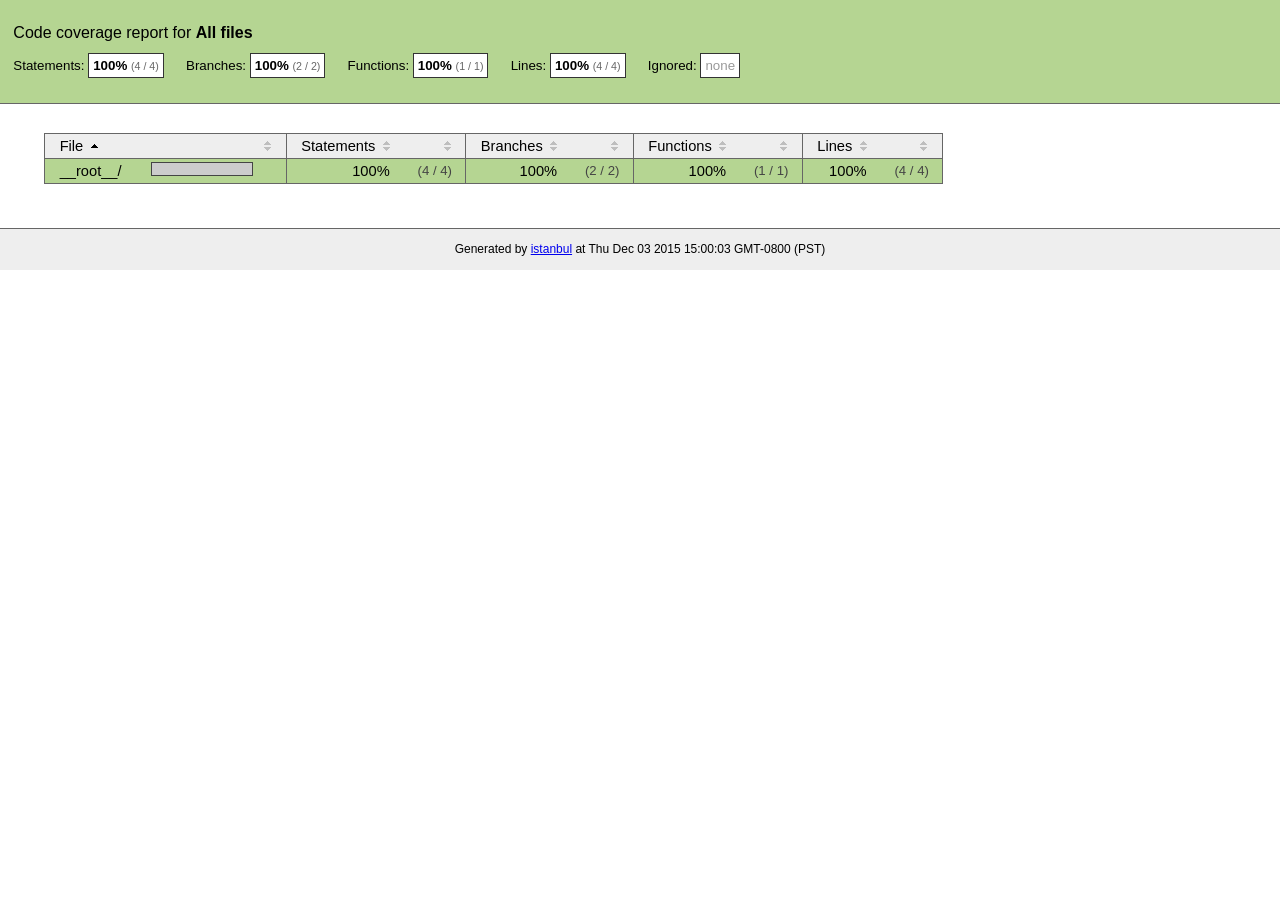
<file: backend/node_modules/unique-filename/coverage/index.html>
<!doctype html>
<html lang="en">
<head>
    <title>Code coverage report for All files</title>
    <meta charset="utf-8">
    <link rel="stylesheet" href="prettify.css">
    <link rel="stylesheet" href="base.css">
    <style type='text/css'>
        div.coverage-summary .sorter {
            background-image: url(sort-arrow-sprite.png);
        }
    </style>
</head>
<body>
<div class="header high">
    <h1>Code coverage report for <span class="entity">All files</span></h1>
    <h2>
        Statements: <span class="metric">100% <small>(4 / 4)</small></span> &nbsp;&nbsp;&nbsp;&nbsp;
        Branches: <span class="metric">100% <small>(2 / 2)</small></span> &nbsp;&nbsp;&nbsp;&nbsp;
        Functions: <span class="metric">100% <small>(1 / 1)</small></span> &nbsp;&nbsp;&nbsp;&nbsp;
        Lines: <span class="metric">100% <small>(4 / 4)</small></span> &nbsp;&nbsp;&nbsp;&nbsp;
        Ignored: <span class="metric"><span class="ignore-none">none</span></span> &nbsp;&nbsp;&nbsp;&nbsp;
    </h2>
    <div class="path"></div>
</div>
<div class="body">
<div class="coverage-summary">
<table>
<thead>
<tr>
   <th data-col="file" data-fmt="html" data-html="true" class="file">File</th>
   <th data-col="pic" data-type="number" data-fmt="html" data-html="true" class="pic"></th>
   <th data-col="statements" data-type="number" data-fmt="pct" class="pct">Statements</th>
   <th data-col="statements_raw" data-type="number" data-fmt="html" class="abs"></th>
   <th data-col="branches" data-type="number" data-fmt="pct" class="pct">Branches</th>
   <th data-col="branches_raw" data-type="number" data-fmt="html" class="abs"></th>
   <th data-col="functions" data-type="number" data-fmt="pct" class="pct">Functions</th>
   <th data-col="functions_raw" data-type="number" data-fmt="html" class="abs"></th>
   <th data-col="lines" data-type="number" data-fmt="pct" class="pct">Lines</th>
   <th data-col="lines_raw" data-type="number" data-fmt="html" class="abs"></th>
</tr>
</thead>
<tbody><tr>
	<td class="file high" data-value="__root__/"><a href="__root__/index.html">__root__/</a></td>
	<td data-value="100" class="pic high"><span class="cover-fill cover-full" style="width: 100px;"></span><span class="cover-empty" style="width:0px;"></span></td>
	<td data-value="100" class="pct high">100%</td>
	<td data-value="4" class="abs high">(4&nbsp;/&nbsp;4)</td>
	<td data-value="100" class="pct high">100%</td>
	<td data-value="2" class="abs high">(2&nbsp;/&nbsp;2)</td>
	<td data-value="100" class="pct high">100%</td>
	<td data-value="1" class="abs high">(1&nbsp;/&nbsp;1)</td>
	<td data-value="100" class="pct high">100%</td>
	<td data-value="4" class="abs high">(4&nbsp;/&nbsp;4)</td>
	</tr>

</tbody>
</table>
</div>
</div>
<div class="footer">
    <div class="meta">Generated by <a href="http://istanbul-js.org/" target="_blank">istanbul</a> at Thu Dec 03 2015 15:00:03 GMT-0800 (PST)</div>
</div>
<script src="prettify.js"></script>
<script>
window.onload = function () {
        if (typeof prettyPrint === 'function') {
            prettyPrint();
        }
};
</script>
<script src="sorter.js"></script>
</body>
</html>
</file>
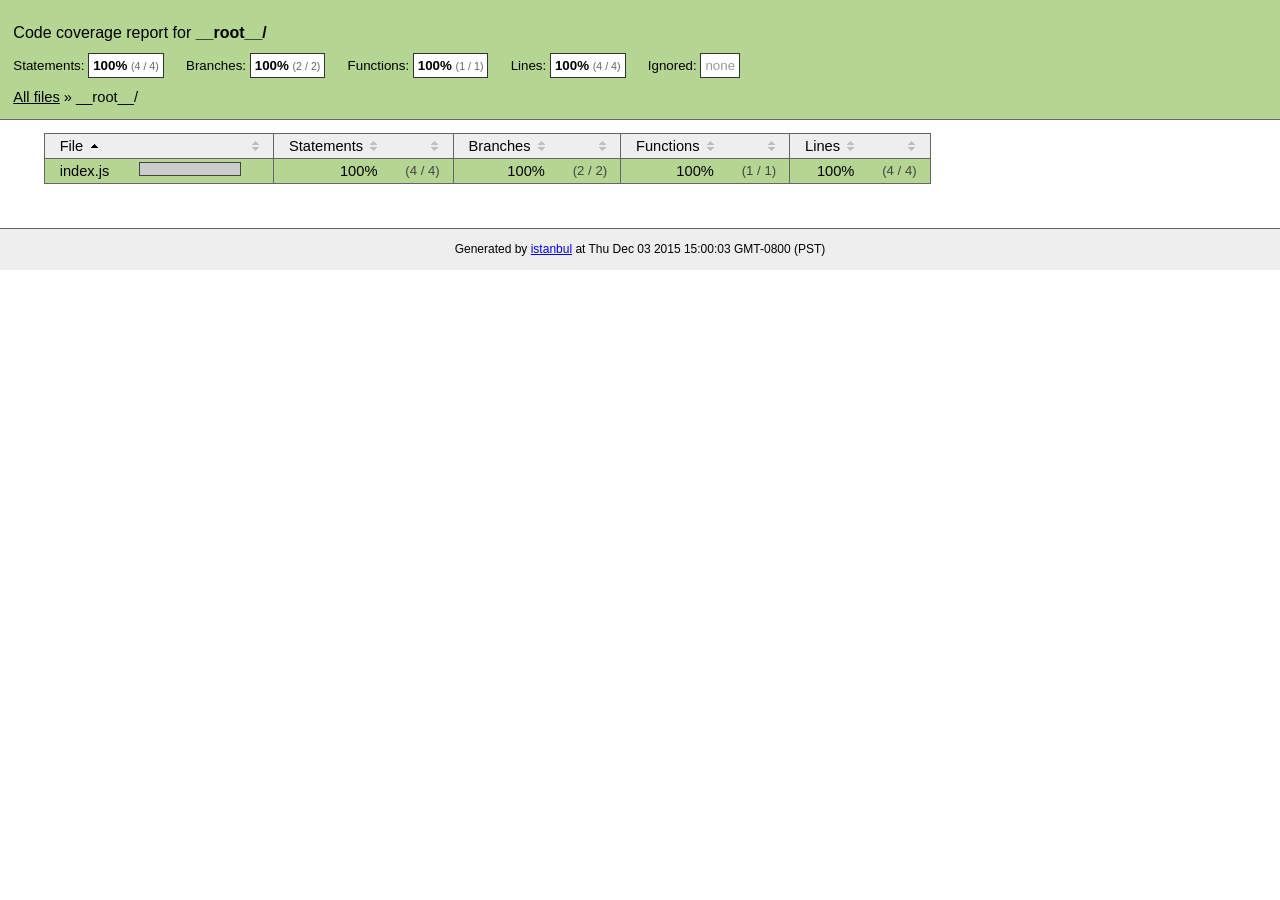
<file: backend/node_modules/unique-filename/coverage/__root__/index.html>
<!doctype html>
<html lang="en">
<head>
    <title>Code coverage report for __root__/</title>
    <meta charset="utf-8">
    <link rel="stylesheet" href="../prettify.css">
    <link rel="stylesheet" href="../base.css">
    <style type='text/css'>
        div.coverage-summary .sorter {
            background-image: url(../sort-arrow-sprite.png);
        }
    </style>
</head>
<body>
<div class="header high">
    <h1>Code coverage report for <span class="entity">__root__/</span></h1>
    <h2>
        Statements: <span class="metric">100% <small>(4 / 4)</small></span> &nbsp;&nbsp;&nbsp;&nbsp;
        Branches: <span class="metric">100% <small>(2 / 2)</small></span> &nbsp;&nbsp;&nbsp;&nbsp;
        Functions: <span class="metric">100% <small>(1 / 1)</small></span> &nbsp;&nbsp;&nbsp;&nbsp;
        Lines: <span class="metric">100% <small>(4 / 4)</small></span> &nbsp;&nbsp;&nbsp;&nbsp;
        Ignored: <span class="metric"><span class="ignore-none">none</span></span> &nbsp;&nbsp;&nbsp;&nbsp;
    </h2>
    <div class="path"><a href="../index.html">All files</a> &#187; __root__/</div>
</div>
<div class="body">
<div class="coverage-summary">
<table>
<thead>
<tr>
   <th data-col="file" data-fmt="html" data-html="true" class="file">File</th>
   <th data-col="pic" data-type="number" data-fmt="html" data-html="true" class="pic"></th>
   <th data-col="statements" data-type="number" data-fmt="pct" class="pct">Statements</th>
   <th data-col="statements_raw" data-type="number" data-fmt="html" class="abs"></th>
   <th data-col="branches" data-type="number" data-fmt="pct" class="pct">Branches</th>
   <th data-col="branches_raw" data-type="number" data-fmt="html" class="abs"></th>
   <th data-col="functions" data-type="number" data-fmt="pct" class="pct">Functions</th>
   <th data-col="functions_raw" data-type="number" data-fmt="html" class="abs"></th>
   <th data-col="lines" data-type="number" data-fmt="pct" class="pct">Lines</th>
   <th data-col="lines_raw" data-type="number" data-fmt="html" class="abs"></th>
</tr>
</thead>
<tbody><tr>
	<td class="file high" data-value="index.js"><a href="index.js.html">index.js</a></td>
	<td data-value="100" class="pic high"><span class="cover-fill cover-full" style="width: 100px;"></span><span class="cover-empty" style="width:0px;"></span></td>
	<td data-value="100" class="pct high">100%</td>
	<td data-value="4" class="abs high">(4&nbsp;/&nbsp;4)</td>
	<td data-value="100" class="pct high">100%</td>
	<td data-value="2" class="abs high">(2&nbsp;/&nbsp;2)</td>
	<td data-value="100" class="pct high">100%</td>
	<td data-value="1" class="abs high">(1&nbsp;/&nbsp;1)</td>
	<td data-value="100" class="pct high">100%</td>
	<td data-value="4" class="abs high">(4&nbsp;/&nbsp;4)</td>
	</tr>

</tbody>
</table>
</div>
</div>
<div class="footer">
    <div class="meta">Generated by <a href="http://istanbul-js.org/" target="_blank">istanbul</a> at Thu Dec 03 2015 15:00:03 GMT-0800 (PST)</div>
</div>
<script src="../prettify.js"></script>
<script>
window.onload = function () {
        if (typeof prettyPrint === 'function') {
            prettyPrint();
        }
};
</script>
<script src="../sorter.js"></script>
</body>
</html>
</file>
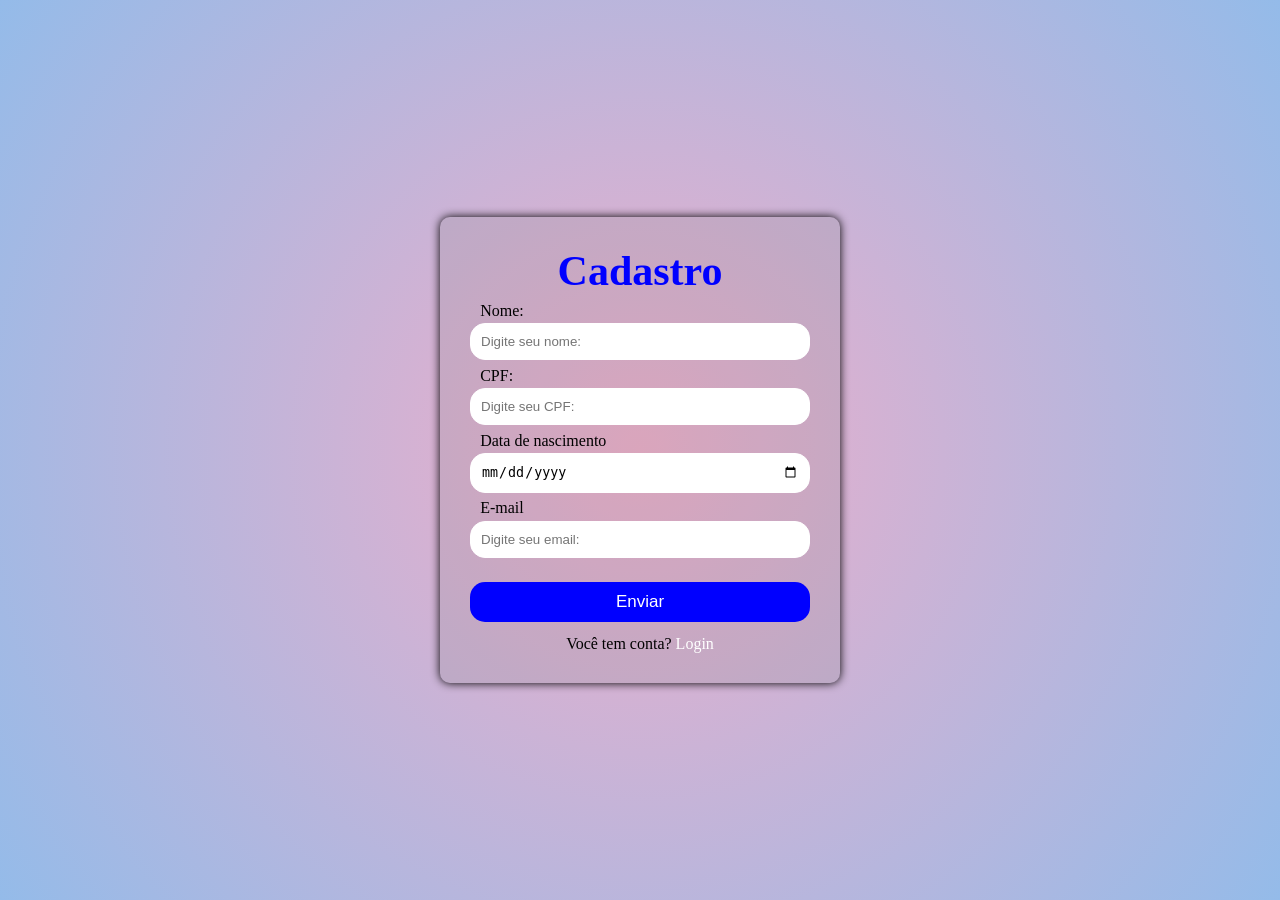
<file: frontend/views/cadastro.html>
<!DOCTYPE html>
<html lang="pt-br">

<head>
    <meta charset="UTF-8">
    <meta name="viewport" content="width=device-width, initial-scale=1.0">
    <link rel="icon" href="/frontend/image/Clinica Odon.png">
    <link rel="stylesheet" href="/frontend/assets/loginCads.css">
    <title>Clínica Odontológica</title>
</head>

<body>


    <form id="form" action="#">
        <div class="form-h1">
            <h1>Cadastro</h1>
        </div>
        <label for="nome">Nome:</label>
        <input type="text" id="nome" placeholder="Digite seu nome:" required>
        <label for="cpf">CPF:</label>
        <input type="text" id="cpf" placeholder="Digite seu CPF:" required>
        <label for="dataNasc">Data de nascimento</label>
        <input type="date" id="dataNasc" required>
        <label for="email">E-mail</label>
        <input type="email" id="email" placeholder="Digite seu email:" required>
        <div class="bnt">
            <button type="submit">Enviar</button>
        </div>
        <div class="opcao">
            <p>Você tem conta? <a href="/frontend/views/login.html">Login</a></p>
        </div>
    </form>

    <script src="/frontend/scripts/cadastro.js"></script>

</body>

</html>
</file>
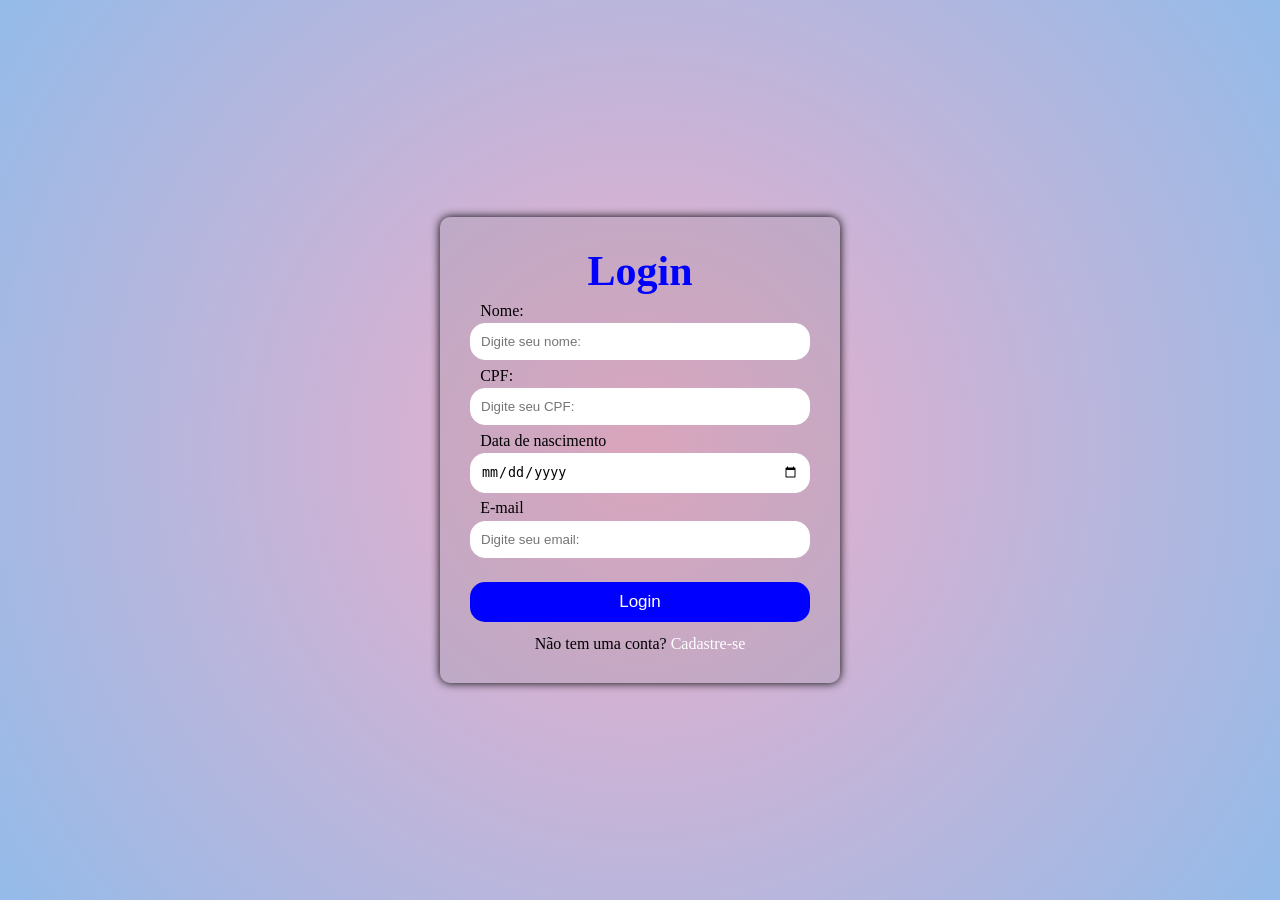
<file: frontend/views/login.html>
<!DOCTYPE html>
<html lang="pt-br">

<head>
    <meta charset="UTF-8">
    <meta name="viewport" content="width=device-width, initial-scale=1.0">
    <link rel="icon" href="/frontend/image/Clinica Odon.png">
    <link rel="stylesheet" href="/frontend/assets/loginCads.css">
    <title>Clínica Odontológica</title>
</head>

<body>

    <form id="form" action="#">
        <div class="form-h1">
            <h1>Login</h1>
        </div>
        <label for="nome">Nome:</label>
        <input type="text" id="nome" placeholder="Digite seu nome:" required>
        <label for="cpf">CPF:</label>
        <input type="text" id="cpf" placeholder="Digite seu CPF:" required>
        <label for="dataNasc">Data de nascimento</label>
        <input type="date" id="dataNasc" required>
        <label for="email">E-mail</label>
        <input type="email" id="email" placeholder="Digite seu email:" required>
        <div class="bnt">
            <button type="submit">Login</button>
        </div>
        <div class="opcao">
            <p>Não tem uma conta? <a href="/frontend/views/cadastro.html">Cadastre-se</a></p>
        </div>
    </form>

    <script src="/frontend/scripts/login.js"></script>

</body>

</html>
</file>
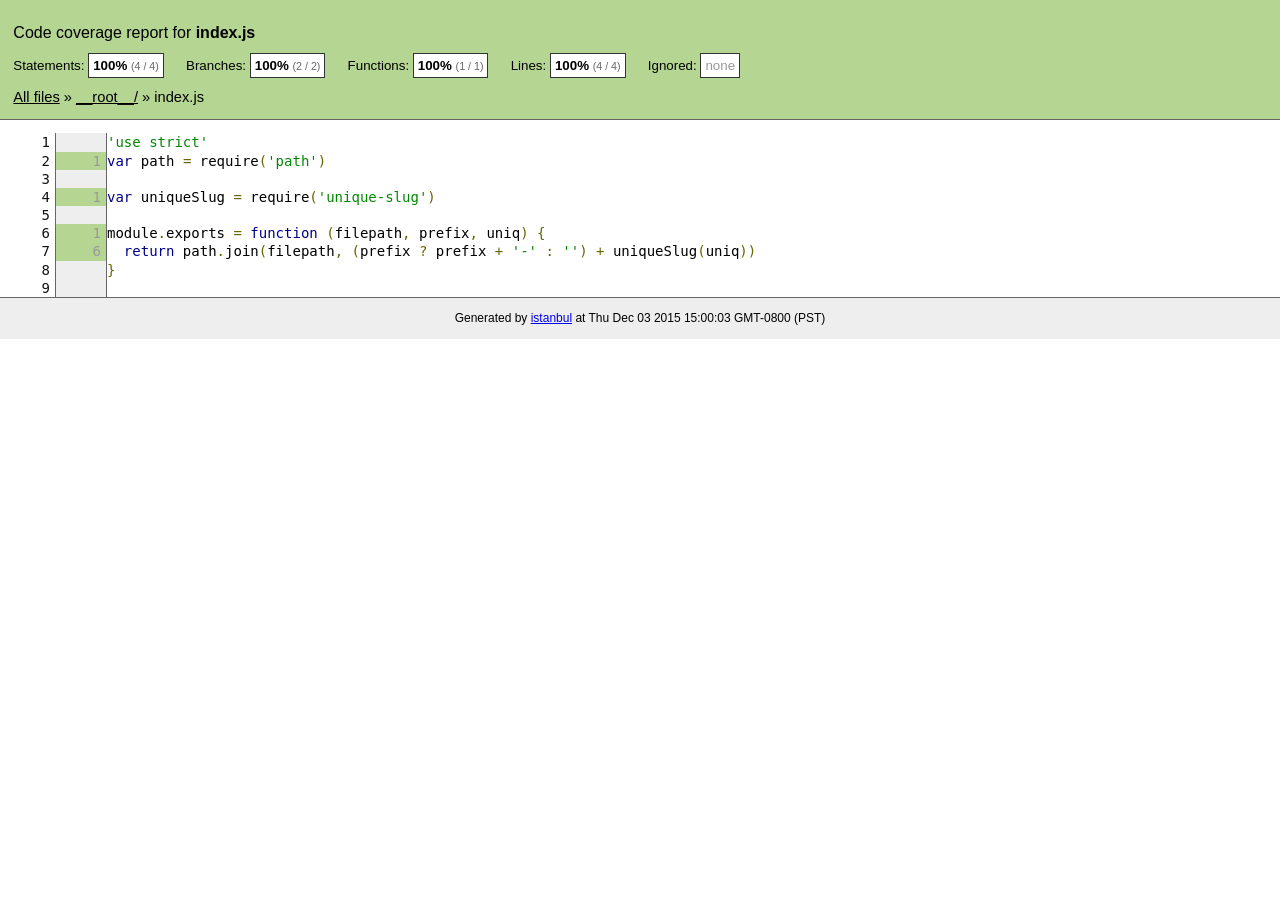
<file: backend/node_modules/unique-filename/coverage/__root__/index.js.html>
<!doctype html>
<html lang="en">
<head>
    <title>Code coverage report for index.js</title>
    <meta charset="utf-8">
    <link rel="stylesheet" href="../prettify.css">
    <link rel="stylesheet" href="../base.css">
    <style type='text/css'>
        div.coverage-summary .sorter {
            background-image: url(../sort-arrow-sprite.png);
        }
    </style>
</head>
<body>
<div class="header high">
    <h1>Code coverage report for <span class="entity">index.js</span></h1>
    <h2>
        Statements: <span class="metric">100% <small>(4 / 4)</small></span> &nbsp;&nbsp;&nbsp;&nbsp;
        Branches: <span class="metric">100% <small>(2 / 2)</small></span> &nbsp;&nbsp;&nbsp;&nbsp;
        Functions: <span class="metric">100% <small>(1 / 1)</small></span> &nbsp;&nbsp;&nbsp;&nbsp;
        Lines: <span class="metric">100% <small>(4 / 4)</small></span> &nbsp;&nbsp;&nbsp;&nbsp;
        Ignored: <span class="metric"><span class="ignore-none">none</span></span> &nbsp;&nbsp;&nbsp;&nbsp;
    </h2>
    <div class="path"><a href="../index.html">All files</a> &#187; <a href="index.html">__root__/</a> &#187; index.js</div>
</div>
<div class="body">
<pre><table class="coverage">
<tr><td class="line-count">1
2
3
4
5
6
7
8
9</td><td class="line-coverage"><span class="cline-any cline-neutral">&nbsp;</span>
<span class="cline-any cline-yes">1</span>
<span class="cline-any cline-neutral">&nbsp;</span>
<span class="cline-any cline-yes">1</span>
<span class="cline-any cline-neutral">&nbsp;</span>
<span class="cline-any cline-yes">1</span>
<span class="cline-any cline-yes">6</span>
<span class="cline-any cline-neutral">&nbsp;</span>
<span class="cline-any cline-neutral">&nbsp;</span></td><td class="text"><pre class="prettyprint lang-js">'use strict'
var path = require('path')
&nbsp;
var uniqueSlug = require('unique-slug')
&nbsp;
module.exports = function (filepath, prefix, uniq) {
  return path.join(filepath, (prefix ? prefix + '-' : '') + uniqueSlug(uniq))
}
&nbsp;</pre></td></tr>
</table></pre>

</div>
<div class="footer">
    <div class="meta">Generated by <a href="http://istanbul-js.org/" target="_blank">istanbul</a> at Thu Dec 03 2015 15:00:03 GMT-0800 (PST)</div>
</div>
<script src="../prettify.js"></script>
<script>
window.onload = function () {
        if (typeof prettyPrint === 'function') {
            prettyPrint();
        }
};
</script>
<script src="../sorter.js"></script>
</body>
</html>
</file>
<file: backend/node_modules/unique-filename/coverage/prettify.css>
.pln{color:#000}@media screen{.str{color:#080}.kwd{color:#008}.com{color:#800}.typ{color:#606}.lit{color:#066}.pun,.opn,.clo{color:#660}.tag{color:#008}.atn{color:#606}.atv{color:#080}.dec,.var{color:#606}.fun{color:red}}@media print,projection{.str{color:#060}.kwd{color:#006;font-weight:bold}.com{color:#600;font-style:italic}.typ{color:#404;font-weight:bold}.lit{color:#044}.pun,.opn,.clo{color:#440}.tag{color:#006;font-weight:bold}.atn{color:#404}.atv{color:#060}}pre.prettyprint{padding:2px;border:1px solid #888}ol.linenums{margin-top:0;margin-bottom:0}li.L0,li.L1,li.L2,li.L3,li.L5,li.L6,li.L7,li.L8{list-style-type:none}li.L1,li.L3,li.L5,li.L7,li.L9{background:#eee}
</file>
<file: backend/node_modules/unique-filename/coverage/base.css>
body, html {
    margin:0; padding: 0;
}
body {
    font-family: Helvetica Neue, Helvetica,Arial;
    font-size: 10pt;
}
div.header, div.footer {
    background: #eee;
    padding: 1em;
}
div.header {
    z-index: 100;
    position: fixed;
    top: 0;
    border-bottom: 1px solid #666;
    width: 100%;
}
div.footer {
    border-top: 1px solid #666;
}
div.body {
    margin-top: 10em;
}
div.meta {
    font-size: 90%;
    text-align: center;
}
h1, h2, h3 {
    font-weight: normal;
}
h1 {
    font-size: 12pt;
}
h2 {
    font-size: 10pt;
}
pre {
    font-family: Consolas, Menlo, Monaco, monospace;
    margin: 0;
    padding: 0;
    line-height: 1.3;
    font-size: 14px;
    -moz-tab-size: 2;
    -o-tab-size:  2;
    tab-size: 2;
}

div.path { font-size: 110%; }
div.path a:link, div.path a:visited { color: #000; }
table.coverage { border-collapse: collapse; margin:0; padding: 0 }

table.coverage td {
    margin: 0;
    padding: 0;
    color: #111;
    vertical-align: top;
}
table.coverage td.line-count {
    width: 50px;
    text-align: right;
    padding-right: 5px;
}
table.coverage td.line-coverage {
    color: #777 !important;
    text-align: right;
    border-left: 1px solid #666;
    border-right: 1px solid #666;
}

table.coverage td.text {
}

table.coverage td span.cline-any {
    display: inline-block;
    padding: 0 5px;
    width: 40px;
}
table.coverage td span.cline-neutral {
    background: #eee;
}
table.coverage td span.cline-yes {
    background: #b5d592;
    color: #999;
}
table.coverage td span.cline-no {
    background: #fc8c84;
}

.cstat-yes { color: #111; }
.cstat-no { background: #fc8c84; color: #111; }
.fstat-no { background: #ffc520; color: #111 !important; }
.cbranch-no { background:  yellow !important; color: #111; }

.cstat-skip { background: #ddd; color: #111; }
.fstat-skip { background: #ddd; color: #111 !important; }
.cbranch-skip { background: #ddd !important; color: #111; }

.missing-if-branch {
    display: inline-block;
    margin-right: 10px;
    position: relative;
    padding: 0 4px;
    background: black;
    color: yellow;
}

.skip-if-branch {
    display: none;
    margin-right: 10px;
    position: relative;
    padding: 0 4px;
    background: #ccc;
    color: white;
}

.missing-if-branch .typ, .skip-if-branch .typ {
    color: inherit !important;
}

.entity, .metric { font-weight: bold; }
.metric { display: inline-block; border: 1px solid #333; padding: 0.3em; background: white; }
.metric small { font-size: 80%; font-weight: normal; color: #666; }

div.coverage-summary table { border-collapse: collapse; margin: 3em; font-size: 110%; }
div.coverage-summary td, div.coverage-summary table  th { margin: 0; padding: 0.25em 1em; border-top: 1px solid #666; border-bottom: 1px solid #666; }
div.coverage-summary th { text-align: left; border: 1px solid #666; background: #eee; font-weight: normal; }
div.coverage-summary th.file { border-right: none !important; }
div.coverage-summary th.pic { border-left: none !important; text-align: right; }
div.coverage-summary th.pct { border-right: none !important; }
div.coverage-summary th.abs { border-left: none !important; text-align: right; }
div.coverage-summary td.pct { text-align: right; border-left: 1px solid #666; }
div.coverage-summary td.abs { text-align: right; font-size: 90%; color: #444; border-right: 1px solid #666; }
div.coverage-summary td.file { border-left: 1px solid #666; white-space: nowrap;  }
div.coverage-summary td.pic { min-width: 120px !important;  }
div.coverage-summary a:link { text-decoration: none; color: #000; }
div.coverage-summary a:visited { text-decoration: none; color: #777; }
div.coverage-summary a:hover { text-decoration: underline; }
div.coverage-summary tfoot td { border-top: 1px solid #666; }

div.coverage-summary .sorter {
    height: 10px;
    width: 7px;
    display: inline-block;
    margin-left: 0.5em;
    background: url(sort-arrow-sprite.png) no-repeat scroll 0 0 transparent;
}
div.coverage-summary .sorted .sorter {
    background-position: 0 -20px;
}
div.coverage-summary .sorted-desc .sorter {
    background-position: 0 -10px;
}

.high { background: #b5d592 !important; }
.medium { background: #ffe87c !important; }
.low { background: #fc8c84 !important; }

span.cover-fill, span.cover-empty {
    display:inline-block;
    border:1px solid #444;
    background: white;
    height: 12px;
}
span.cover-fill {
    background: #ccc;
    border-right: 1px solid #444;
}
span.cover-empty {
    background: white;
    border-left: none;
}
span.cover-full {
    border-right: none !important;
}
pre.prettyprint {
    border: none !important;
    padding: 0 !important;
    margin: 0 !important;
}
.com { color: #999 !important; }
.ignore-none { color: #999; font-weight: normal; }
</file>
<file: frontend/assets/loginCads.css>
* {
    margin: 0;
    padding: 0;
    box-sizing: border-box;
}

body {
    background: #EEAECA;
    background: radial-gradient(circle, rgba(238, 174, 202, 1) 0%, rgba(148, 187, 233, 1) 100%);
    display: flex;
    justify-content: center;
    align-items: center;
    min-height: 100vh;
    max-width: 100%;
}

form{
    background-color: #7c7c7c2d;
    padding: 30px;
    border-radius: 10px;
    box-shadow: 0 0 10px black;
    width: 400px;
}

.form-h1{
    display: flex;
    justify-content: center;
    color: blue;
    font-size: 21px;
    margin-bottom: 2%;
}

label{
    display: flex;
    margin-top: 2%;
    margin-bottom: 1%;
    margin-left: 3%;
}

input{
    width: 100%;
    padding: 10px;
    border-radius: 15px;
    border: 1px solid white;
    outline: none;
}

input:focus{
    border-color: aqua;
    box-shadow: 0 0 10px aqua;
}


.bnt {
    margin-top: 7%;
    display: flex;
    justify-content: center;
}

.bnt button{
    width: 100%;
    padding: 10px;
    border-radius: 15px;
    border: none;
    background-color: blue;
    color: white;
    font-size: 17px;
}

.bnt button:hover{
    background-color: rgb(9, 9, 198);
    transition: 1s;
    box-shadow: 0 0 10px rgb(9, 9, 198);
}

.opcao{
    display: flex;
    justify-content: center;
    margin-top: 4%;
}

.opcao a {
    text-decoration: none;
    color: white;
}

.opcao a:hover{
    text-decoration:underline;
    color: blue ;
}
</file>
